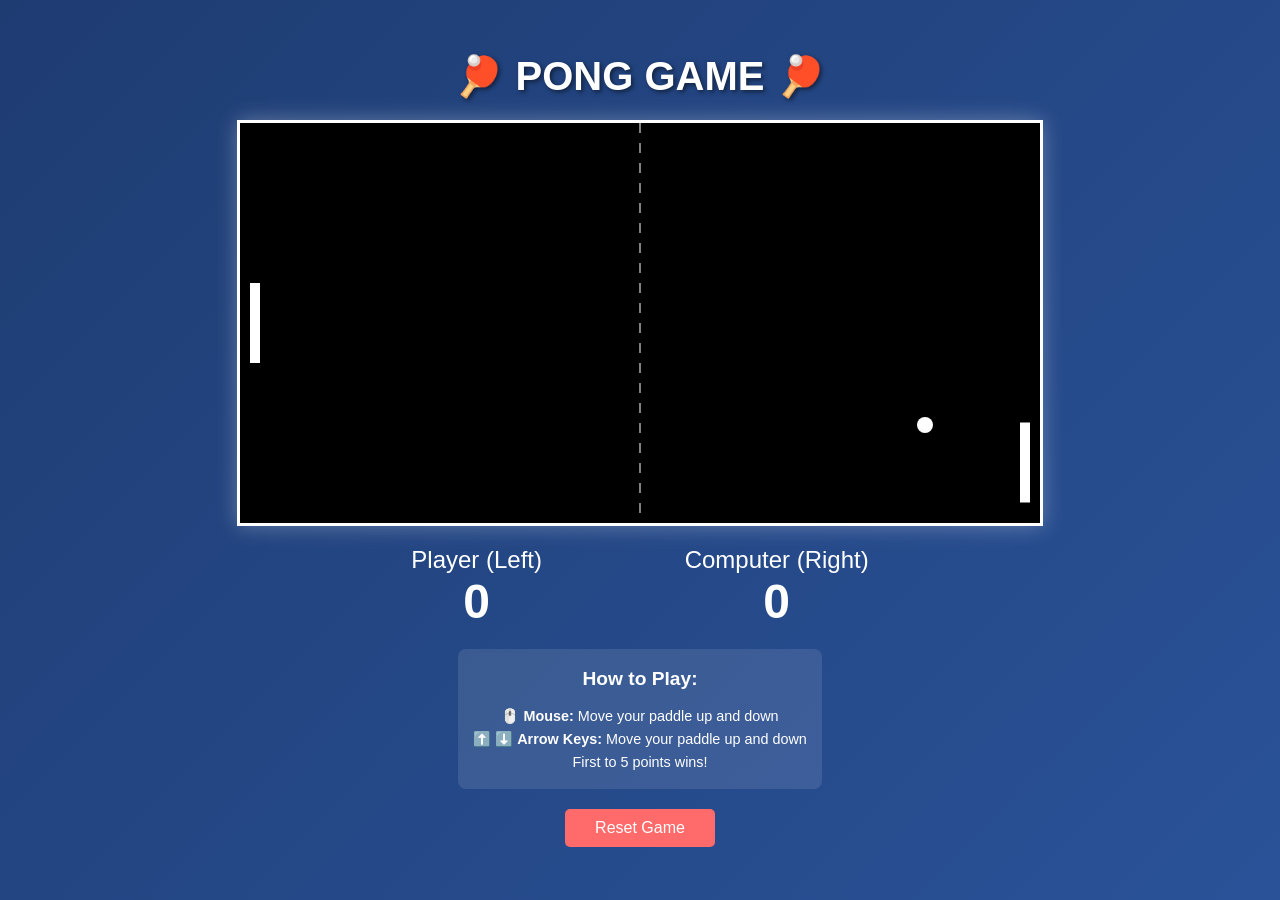
<file: index.html>
<!DOCTYPE html>
<html lang="en">
<head>
    <meta charset="UTF-8">
    <meta name="viewport" content="width=device-width, initial-scale=1.0">
    <title>Pong Game</title>
    <style>
        * {
            margin: 0;
            padding: 0;
            box-sizing: border-box;
        }

        body {
            display: flex;
            justify-content: center;
            align-items: center;
            min-height: 100vh;
            background: linear-gradient(135deg, #1e3c72 0%, #2a5298 100%);
            font-family: 'Arial', sans-serif;
        }

        .container {
            display: flex;
            flex-direction: column;
            align-items: center;
            gap: 20px;
        }

        h1 {
            color: #fff;
            text-shadow: 2px 2px 4px rgba(0, 0, 0, 0.5);
            font-size: 2.5em;
        }

        canvas {
            border: 3px solid #fff;
            background-color: #000;
            box-shadow: 0 0 20px rgba(255, 255, 255, 0.3);
            display: block;
        }

        .scoreboard {
            display: flex;
            justify-content: space-around;
            width: 600px;
            color: #fff;
            font-size: 1.5em;
            text-align: center;
        }

        .score {
            font-weight: bold;
            font-size: 2em;
            min-width: 100px;
        }

        .instructions {
            color: #fff;
            text-align: center;
            background: rgba(255, 255, 255, 0.1);
            padding: 15px;
            border-radius: 8px;
            max-width: 600px;
            line-height: 1.6;
        }

        .instructions h3 {
            margin-bottom: 10px;
            font-size: 1.2em;
        }

        .instructions p {
            font-size: 0.9em;
        }

        .reset-btn {
            padding: 10px 30px;
            font-size: 1em;
            background-color: #ff6b6b;
            color: white;
            border: none;
            border-radius: 5px;
            cursor: pointer;
            transition: background-color 0.3s;
        }

        .reset-btn:hover {
            background-color: #ff5252;
        }
    </style>
</head>
<body>
    <div class="container">
        <h1>🏓 PONG GAME 🏓</h1>
        
        <canvas id="pongCanvas" width="800" height="400"></canvas>
        
        <div class="scoreboard">
            <div>
                <div>Player (Left)</div>
                <div class="score" id="playerScore">0</div>
            </div>
            <div>
                <div>Computer (Right)</div>
                <div class="score" id="computerScore">0</div>
            </div>
        </div>

        <div class="instructions">
            <h3>How to Play:</h3>
            <p>🖱️ <strong>Mouse:</strong> Move your paddle up and down</p>
            <p>⬆️ ⬇️ <strong>Arrow Keys:</strong> Move your paddle up and down</p>
            <p>First to 5 points wins!</p>
        </div>

        <button class="reset-btn" onclick="resetGame()">Reset Game</button>
    </div>

    <script>
        const canvas = document.getElementById('pongCanvas');
        const ctx = canvas.getContext('2d');

        // Game objects
        const paddleWidth = 10;
        const paddleHeight = 80;
        const ballRadius = 8;
        const winScore = 5;

        let playerPaddle = {
            x: 10,
            y: canvas.height / 2 - paddleHeight / 2,
            width: paddleWidth,
            height: paddleHeight,
            dy: 0,
            speed: 6
        };

        let computerPaddle = {
            x: canvas.width - paddleWidth - 10,
            y: canvas.height / 2 - paddleHeight / 2,
            width: paddleWidth,
            height: paddleHeight,
            dy: 0,
            speed: 4.5
        };

        let ball = {
            x: canvas.width / 2,
            y: canvas.height / 2,
            radius: ballRadius,
            dx: 5,
            dy: 5,
            speed: 5
        };

        let score = {
            player: 0,
            computer: 0
        };

        let gameRunning = true;
        let mouseY = canvas.height / 2;
        let keysPressed = {};

        // Event listeners
        document.addEventListener('mousemove', (e) => {
            const rect = canvas.getBoundingClientRect();
            mouseY = e.clientY - rect.top;
        });

        document.addEventListener('keydown', (e) => {
            keysPressed[e.key] = true;
        });

        document.addEventListener('keyup', (e) => {
            keysPressed[e.key] = false;
        });

        // Game functions
        function resetGame() {
            score.player = 0;
            score.computer = 0;
            gameRunning = true;
            resetBall();
            playerPaddle.y = canvas.height / 2 - paddleHeight / 2;
            computerPaddle.y = canvas.height / 2 - paddleHeight / 2;
            updateScore();
        }

        function resetBall() {
            ball.x = canvas.width / 2;
            ball.y = canvas.height / 2;
            ball.dx = (Math.random() > 0.5 ? 1 : -1) * ball.speed;
            ball.dy = (Math.random() - 0.5) * ball.speed;
        }

        function updatePlayerPaddle() {
            // Mouse control
            if (mouseY > playerPaddle.y - 20 && mouseY < playerPaddle.y + playerPaddle.height + 20) {
                playerPaddle.y += (mouseY - (playerPaddle.y + playerPaddle.height / 2)) * 0.1;
            }

            // Arrow key control
            if (keysPressed['ArrowUp']) {
                playerPaddle.dy = -playerPaddle.speed;
            } else if (keysPressed['ArrowDown']) {
                playerPaddle.dy = playerPaddle.speed;
            } else {
                playerPaddle.dy = 0;
            }

            playerPaddle.y += playerPaddle.dy;

            // Boundary collision for player paddle
            if (playerPaddle.y < 0) {
                playerPaddle.y = 0;
            }
            if (playerPaddle.y + playerPaddle.height > canvas.height) {
                playerPaddle.y = canvas.height - playerPaddle.height;
            }
        }

        function updateComputerPaddle() {
            // AI logic
            const computerCenter = computerPaddle.y + computerPaddle.height / 2;
            const ballCenter = ball.y;

            if (computerCenter < ballCenter - 35) {
                computerPaddle.dy = computerPaddle.speed;
            } else if (computerCenter > ballCenter + 35) {
                computerPaddle.dy = -computerPaddle.speed;
            } else {
                computerPaddle.dy = 0;
            }

            computerPaddle.y += computerPaddle.dy;

            // Boundary collision for computer paddle
            if (computerPaddle.y < 0) {
                computerPaddle.y = 0;
            }
            if (computerPaddle.y + computerPaddle.height > canvas.height) {
                computerPaddle.y = canvas.height - computerPaddle.height;
            }
        }

        function updateBall() {
            ball.x += ball.dx;
            ball.y += ball.dy;

            // Top and bottom wall collision
            if (ball.y - ball.radius < 0 || ball.y + ball.radius > canvas.height) {
                ball.dy = -ball.dy;
                ball.y = Math.max(ball.radius, Math.min(canvas.height - ball.radius, ball.y));
            }

            // Paddle collision detection
            if (
                ball.x - ball.radius < playerPaddle.x + playerPaddle.width &&
                ball.y > playerPaddle.y &&
                ball.y < playerPaddle.y + playerPaddle.height
            ) {
                ball.dx = Math.abs(ball.dx); // Ensure ball moves right
                ball.x = playerPaddle.x + playerPaddle.width + ball.radius;
                
                // Add spin based on where ball hits the paddle
                const hitPos = (ball.y - (playerPaddle.y + playerPaddle.height / 2)) / (playerPaddle.height / 2);
                ball.dy = hitPos * ball.speed;
                
                // Increase ball speed slightly
                ball.dx *= 1.05;
                ball.speed *= 1.02;
            }

            if (
                ball.x + ball.radius > computerPaddle.x &&
                ball.y > computerPaddle.y &&
                ball.y < computerPaddle.y + computerPaddle.height
            ) {
                ball.dx = -Math.abs(ball.dx); // Ensure ball moves left
                ball.x = computerPaddle.x - ball.radius;
                
                // Add spin based on where ball hits the paddle
                const hitPos = (ball.y - (computerPaddle.y + computerPaddle.height / 2)) / (computerPaddle.height / 2);
                ball.dy = hitPos * ball.speed;
                
                // Increase ball speed slightly
                ball.dx *= 1.05;
                ball.speed *= 1.02;
            }

            // Score and ball reset
            if (ball.x < 0) {
                score.computer++;
                updateScore();
                resetBall();
                checkWinCondition();
            }

            if (ball.x > canvas.width) {
                score.player++;
                updateScore();
                resetBall();
                checkWinCondition();
            }
        }

        function updateScore() {
            document.getElementById('playerScore').textContent = score.player;
            document.getElementById('computerScore').textContent = score.computer;
        }

        function checkWinCondition() {
            if (score.player >= winScore) {
                gameRunning = false;
                alert(`🎉 Player Wins! Final Score: ${score.player} - ${score.computer}`);
                resetGame();
            } else if (score.computer >= winScore) {
                gameRunning = false;
                alert(`🤖 Computer Wins! Final Score: ${score.computer} - ${score.player}`);
                resetGame();
            }
        }

        function draw() {
            // Clear canvas
            ctx.fillStyle = '#000';
            ctx.fillRect(0, 0, canvas.width, canvas.height);

            // Draw center line
            ctx.strokeStyle = '#fff';
            ctx.setLineDash([10, 10]);
            ctx.beginPath();
            ctx.moveTo(canvas.width / 2, 0);
            ctx.lineTo(canvas.width / 2, canvas.height);
            ctx.stroke();
            ctx.setLineDash([]);

            // Draw paddles
            ctx.fillStyle = '#fff';
            ctx.fillRect(playerPaddle.x, playerPaddle.y, playerPaddle.width, playerPaddle.height);
            ctx.fillRect(computerPaddle.x, computerPaddle.y, computerPaddle.width, computerPaddle.height);

            // Draw ball
            ctx.beginPath();
            ctx.arc(ball.x, ball.y, ball.radius, 0, Math.PI * 2);
            ctx.fill();
        }

        function gameLoop() {
            if (gameRunning) {
                updatePlayerPaddle();
                updateComputerPaddle();
                updateBall();
            }
            draw();
            requestAnimationFrame(gameLoop);
        }

        // Start the game
        updateScore();
        gameLoop();
    </script>
</body>
</html>
</file>
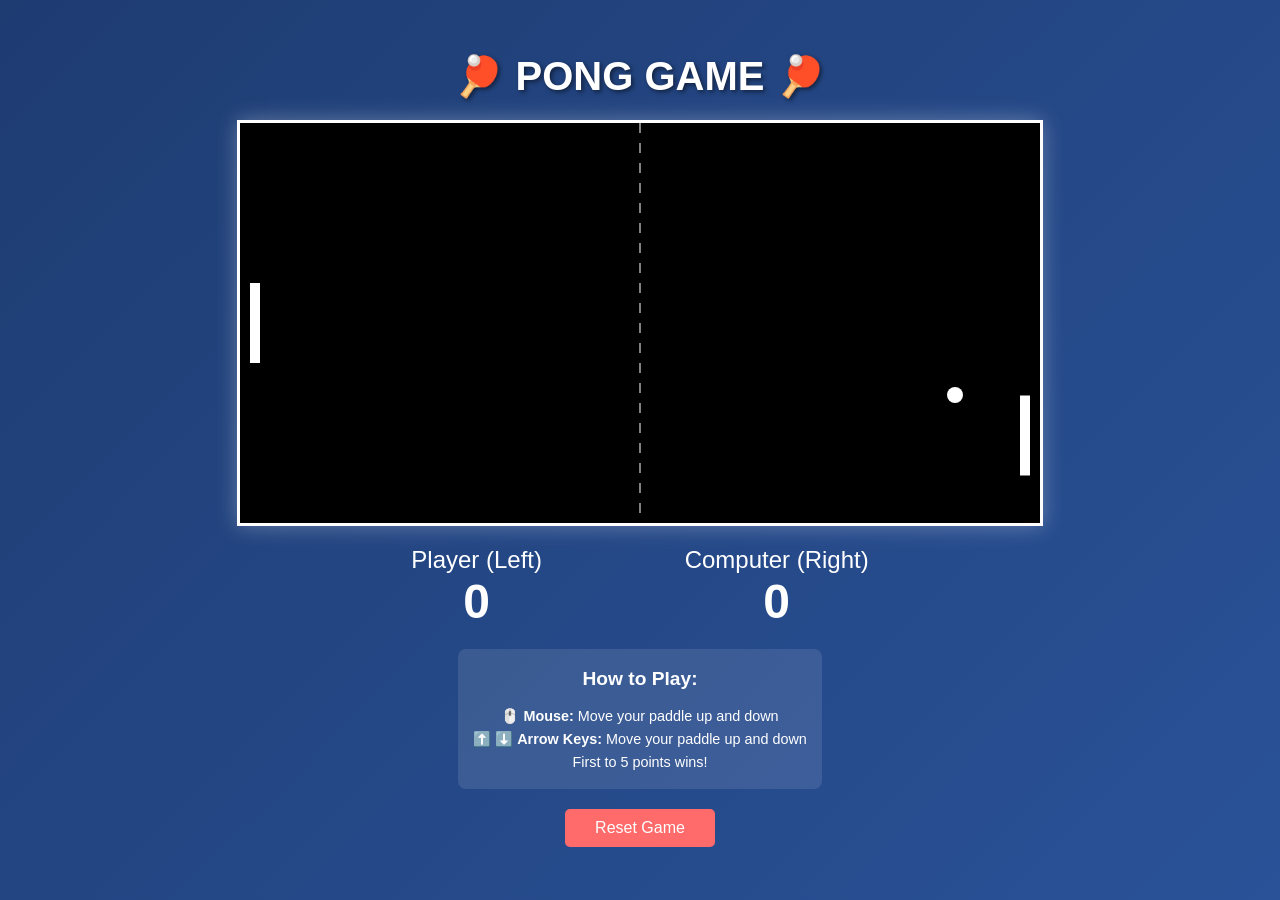
<file: Pong Game.html>
<!DOCTYPE html>
<html lang="en">
<head>
    <meta charset="UTF-8">
    <meta name="viewport" content="width=device-width, initial-scale=1.0">
    <title>Pong Game</title>
    <link rel="stylesheet" href="Pong Game.css">
</head>
<body>
    <div class="container">
        <h1>🏓 PONG GAME 🏓</h1>
        
        <canvas id="pongCanvas" width="800" height="400"></canvas>
        
        <div class="scoreboard">
            <div>
                <div>Player (Left)</div>
                <div class="score" id="playerScore">0</div>
            </div>
            <div>
                <div>Computer (Right)</div>
                <div class="score" id="computerScore">0</div>
            </div>
        </div>

        <div class="instructions">
            <h3>How to Play:</h3>
            <p>🖱️ <strong>Mouse:</strong> Move your paddle up and down</p>
            <p>⬆️ ⬇️ <strong>Arrow Keys:</strong> Move your paddle up and down</p>
            <p>First to 5 points wins!</p>
        </div>

        <button class="reset-btn" onclick="resetGame()">Reset Game</button>
    </div>

    <script src="Pong Game.js"></script>
        

</body>
</html>
</file>
<file: Pong Game.css>
* {
            margin: 0;
            padding: 0;
            box-sizing: border-box;
        }

        body {
            display: flex;
            justify-content: center;
            align-items: center;
            min-height: 100vh;
            background: linear-gradient(135deg, #1e3c72 0%, #2a5298 100%);
            font-family: 'Arial', sans-serif;
        }

        .container {
            display: flex;
            flex-direction: column;
            align-items: center;
            gap: 20px;
        }

        h1 {
            color: #fff;
            text-shadow: 2px 2px 4px rgba(0, 0, 0, 0.5);
            font-size: 2.5em;
        }

        canvas {
            border: 3px solid #fff;
            background-color: #000;
            box-shadow: 0 0 20px rgba(255, 255, 255, 0.3);
            display: block;
        }

        .scoreboard {
            display: flex;
            justify-content: space-around;
            width: 600px;
            color: #fff;
            font-size: 1.5em;
            text-align: center;
        }

        .score {
            font-weight: bold;
            font-size: 2em;
            min-width: 100px;
        }

        .instructions {
            color: #fff;
            text-align: center;
            background: rgba(255, 255, 255, 0.1);
            padding: 15px;
            border-radius: 8px;
            max-width: 600px;
            line-height: 1.6;
        }

        .instructions h3 {
            margin-bottom: 10px;
            font-size: 1.2em;
        }

        .instructions p {
            font-size: 0.9em;
        }

        .reset-btn {
            padding: 10px 30px;
            font-size: 1em;
            background-color: #ff6b6b;
            color: white;
            border: none;
            border-radius: 5px;
            cursor: pointer;
            transition: background-color 0.3s;
        }

        .reset-btn:hover {
            background-color: #ff5252;
        }
</file>
